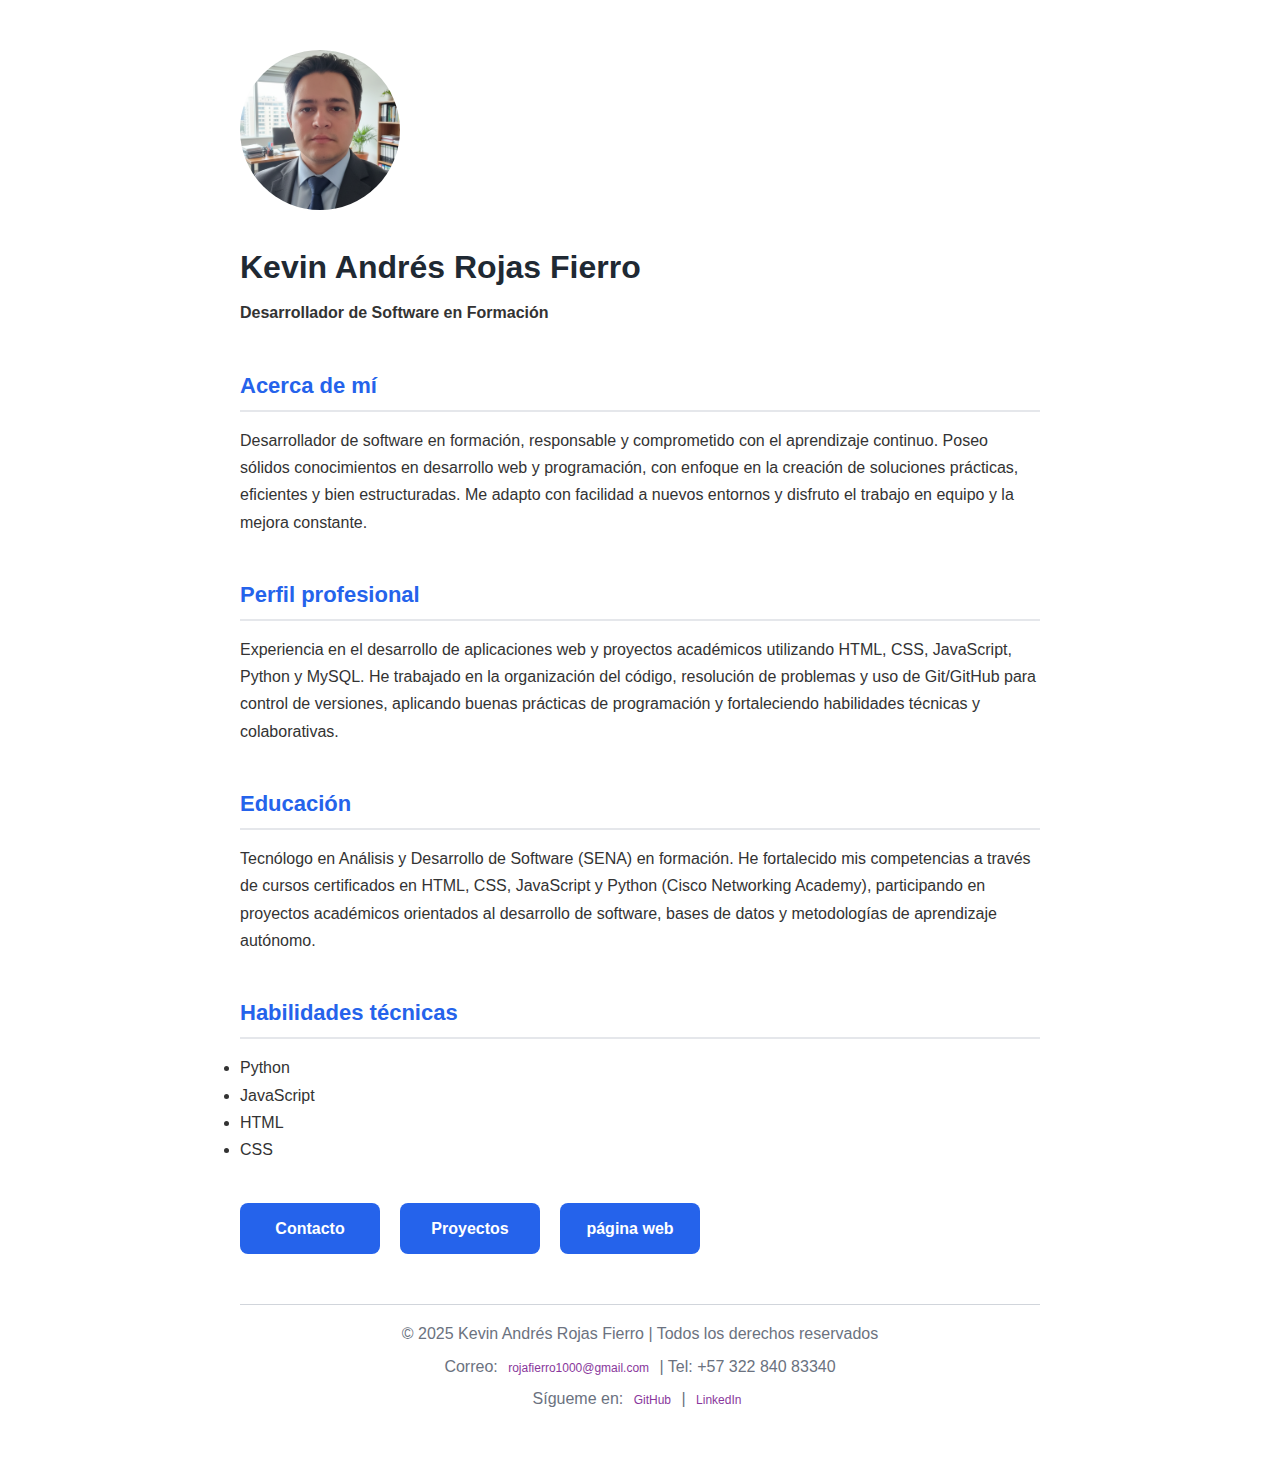
<file: index.html>
<!DOCTYPE html>
<html lang="es">
<head>
    <meta charset="UTF-8">
    <title>Hoja de Vida</title>
    <link rel="stylesheet" href="css/styles.css">
</head>
<body>

    <img src="img/foto.jpg" alt="Foto de perfil">

    <h1>Kevin Andrés Rojas Fierro</h1>
    <p><strong>Desarrollador de Software en Formación</strong></p>

    <section>
        <h2>Acerca de mí</h2>
        <p>
            Desarrollador de software en formación, responsable y comprometido con el aprendizaje continuo. Poseo sólidos conocimientos en desarrollo web y programación, con enfoque en la creación de soluciones prácticas, eficientes y bien estructuradas. Me adapto con facilidad a nuevos entornos y disfruto el trabajo en equipo y la mejora constante.
        </p>
    </section>
    
    <section>
        <h2>Perfil profesional</h2>
        <p>
            Experiencia en el desarrollo de aplicaciones web y proyectos académicos utilizando HTML, CSS, JavaScript, Python y MySQL. He trabajado en la organización del código, resolución de problemas y uso de Git/GitHub para control de versiones, aplicando buenas prácticas de programación y fortaleciendo habilidades técnicas y colaborativas.
        </p>
    </section>
    
    <section>
        <h2>Educación</h2>
        <ul>
            <li>
                <strong>Tecnólogo en Análisis y Desarrollo de Software (SENA)</strong> en formación. He fortalecido mis competencias a través de cursos certificados en HTML, CSS, JavaScript y Python (Cisco Networking Academy), participando en proyectos académicos orientados al desarrollo de software, bases de datos y metodologías de aprendizaje autónomo.
            </li>
        </ul>
    </section>

    <h2>Habilidades técnicas</h2>
    <ul>
        <li>Python</li>
        <li>JavaScript</li>
        <li>HTML</li>
        <li>CSS</li>
    </ul>

    <div class="botones">
        <a href="contacto.html" class="btn">Contacto</a>
        <a href="https://github.com/kevinroja/Proyecto_php" target="_blank" class="btn">Proyectos</a>
        <a href="https://kevinroja.github.io/Proyecto-sena/" target="_blank" class="btn">página web</a>
    </div>

    <footer>
        <p>&copy; 2025 Kevin Andrés Rojas Fierro | Todos los derechos reservados</p>
        <p>Correo: <a href="mailto:rojafierro1000@gmail.com">rojafierro1000@gmail.com</a> | Tel: +57 322 840 83340</p>
        <p>Sígueme en: 
            <a href="https://github.com/kevinroja" target="_blank">GitHub</a> | 
            <a href="https://www.linkedin.com/in/kevin-andres-rojas-fierro-281aa0241/" target="_blank">LinkedIn</a>
        </p>


</body>
</html>
</file>
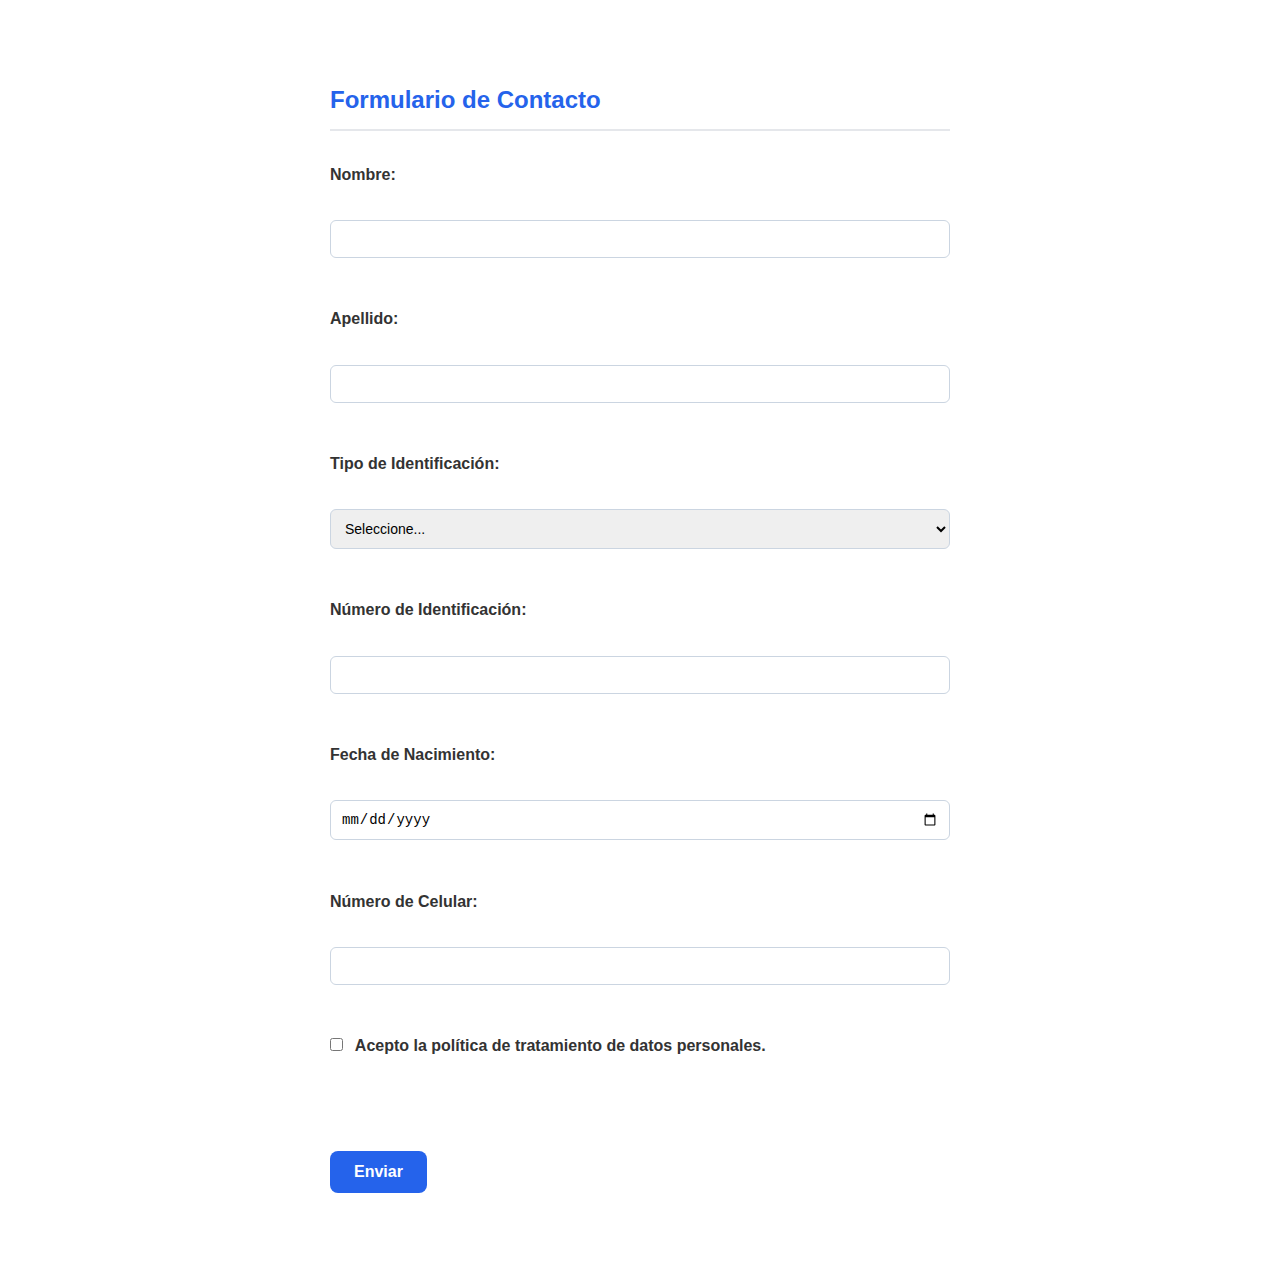
<file: contacto.html>
<!DOCTYPE html>
<html lang="es">
<head>
  <meta charset="UTF-8">
  <meta name="viewport" content="width=device-width, initial-scale=1.0">
  <title>Formulario de Contacto</title>
  <link rel="stylesheet" href="css/styles2.css">
</head>
</head>
<body>
  <h2>Formulario de Contacto</h2>
  <form action="#" method="post">
    <label for="nombre">Nombre:</label><br>
    <input type="text" id="nombre" name="nombre" required><br><br>

    <label for="apellido">Apellido:</label><br>
    <input type="text" id="apellido" name="apellido" required><br><br>

    <label for="tipo_id">Tipo de Identificación:</label><br>
    <select id="tipo_id" name="tipo_id" required>
      <option value="">Seleccione...</option>
      <option value="CC">Cédula de Ciudadanía</option>
      <option value="TI">Tarjeta de Identidad</option>
      <option value="PA">Pasaporte</option>
    </select><br><br>

    <label for="num_id">Número de Identificación:</label><br>
    <input type="number" id="num_id" name="num_id" required><br><br>

    <label for="fecha_nac">Fecha de Nacimiento:</label><br>
    <input type="date" id="fecha_nac" name="fecha_nac" required><br><br>

    <label for="celular">Número de Celular:</label><br>
    <input type="tel" id="celular" name="celular" pattern="[0-9]{10}" required><br><br>

    <label>
      <input type="checkbox" name="politica" required>
      Acepto la política de tratamiento de datos personales.
    </label><br><br>

    <button type="submit">Enviar</button>
  </form>
</body>
</html>
</file>
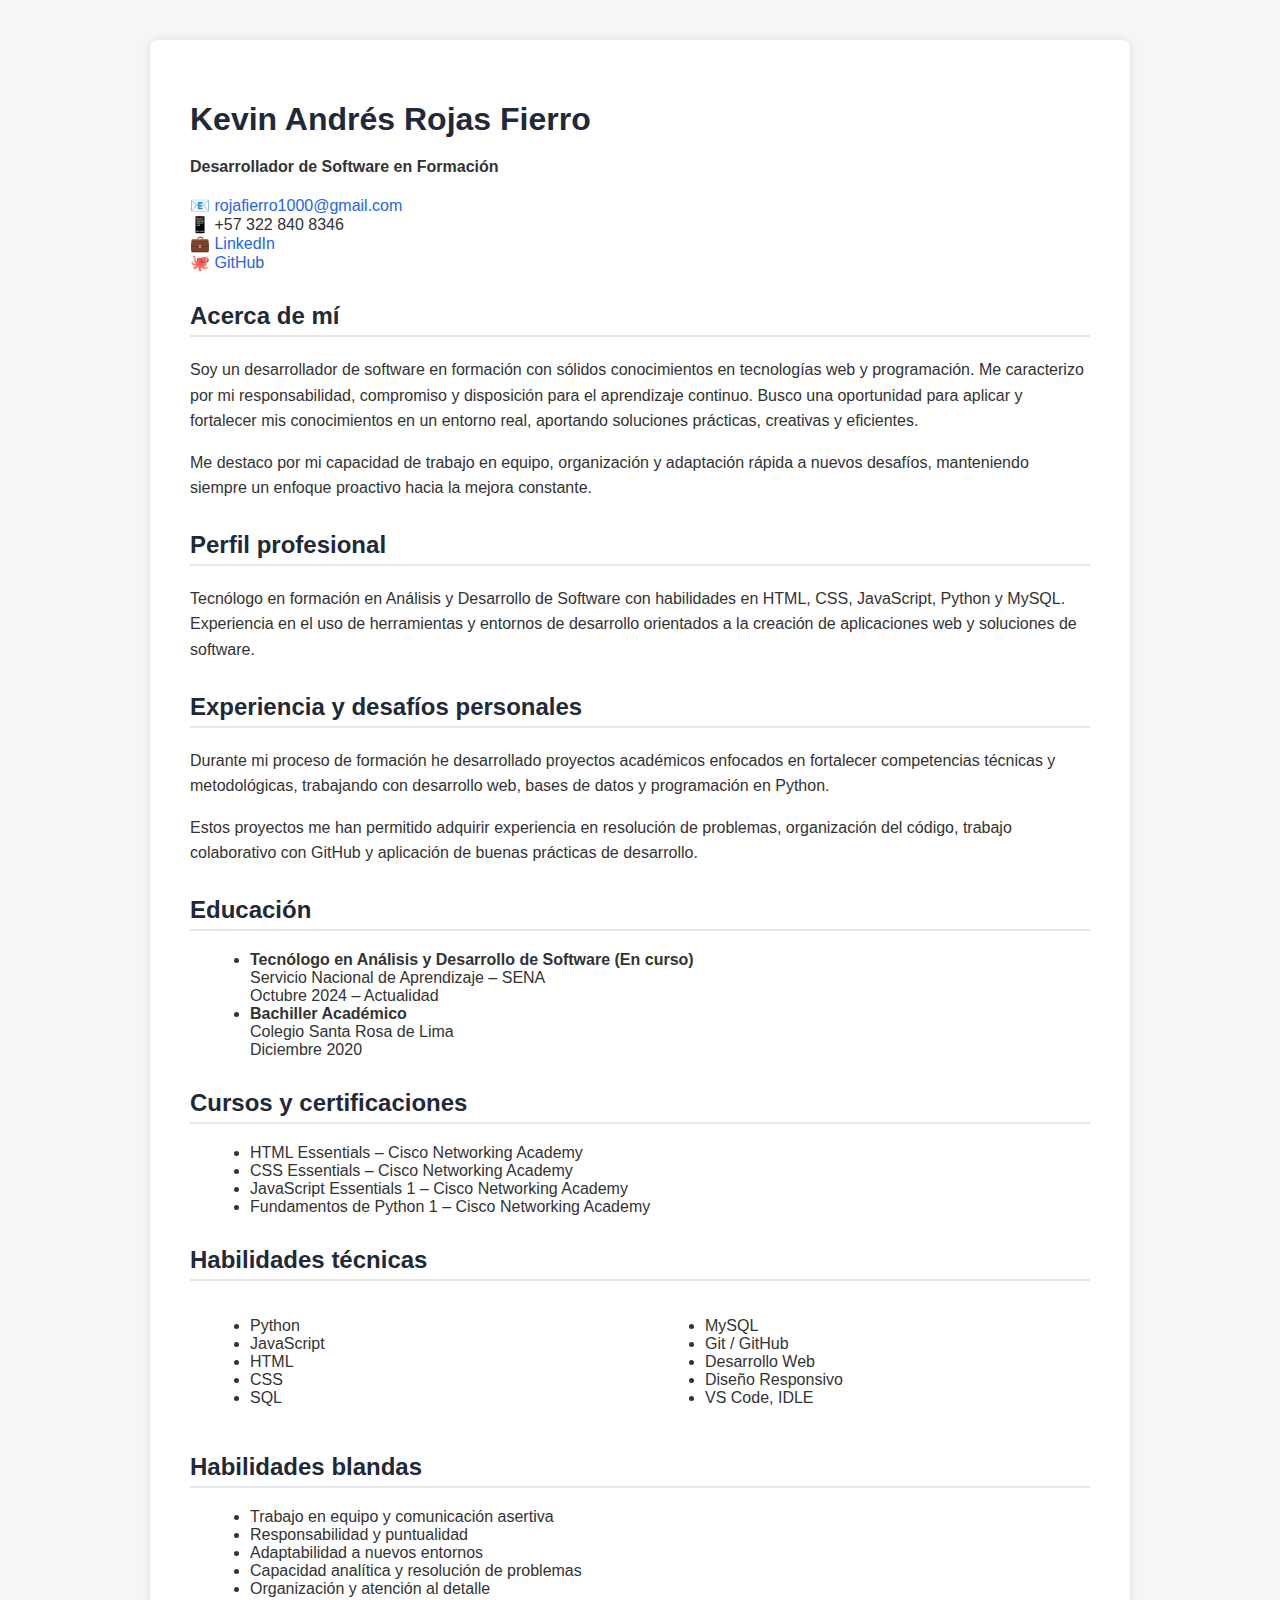
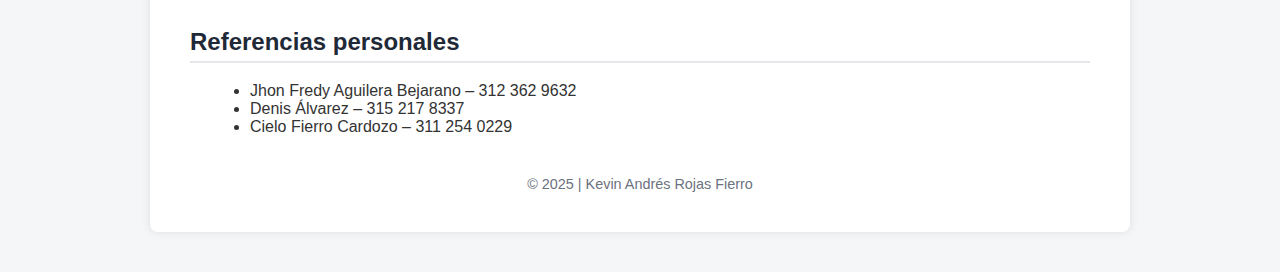
<file: hoja1.html>
<!DOCTYPE html>
<html lang="es">
<head>
    <meta charset="UTF-8">
    <meta name="viewport" content="width=device-width, initial-scale=1.0">
    <title>Kevin Andrés Rojas Fierro | Desarrollador de Software</title>
    <style>
        body {
            font-family: Arial, Helvetica, sans-serif;
            background-color: #f4f6f8;
            color: #333;
            margin: 0;
            padding: 0;
        }
        .container {
            max-width: 900px;
            margin: 40px auto;
            background: #ffffff;
            padding: 40px;
            border-radius: 8px;
            box-shadow: 0 0 10px rgba(0,0,0,0.1);
        }
        h1, h2 {
            color: #1f2937;
        }
        h1 {
            margin-bottom: 5px;
        }
        h2 {
            border-bottom: 2px solid #e5e7eb;
            padding-bottom: 5px;
            margin-top: 30px;
        }
        p {
            line-height: 1.6;
        }
        ul {
            margin-left: 20px;
        }
        .contact a {
            color: #2563eb;
            text-decoration: none;
        }
        .contact a:hover {
            text-decoration: underline;
        }
        .skills {
            display: grid;
            grid-template-columns: repeat(auto-fit, minmax(200px, 1fr));
            gap: 10px;
        }
        footer {
            text-align: center;
            margin-top: 40px;
            font-size: 0.9em;
            color: #6b7280;
        }
    </style>
</head>
<body>

    <div class="container">
        <header>
            <h1>Kevin Andrés Rojas Fierro</h1>
            <p><strong>Desarrollador de Software en Formación</strong></p>
            <div class="contact">
                📧 <a href="mailto:rojafierro1000@gmail.com">rojafierro1000@gmail.com</a><br>
                📱 +57 322 840 8346<br>
                💼 <a href="https://www.linkedin.com/in/kevin-andres-rojas-fierro-281aa0241/" target="_blank">LinkedIn</a><br>
                🐙 <a href="https://github.com/kevinroja" target="_blank">GitHub</a>
            </div>
        </header>

        <section>
            <h2>Acerca de mí</h2>
            <p>
                Soy un desarrollador de software en formación con sólidos conocimientos en tecnologías web y programación.
                Me caracterizo por mi responsabilidad, compromiso y disposición para el aprendizaje continuo.
                Busco una oportunidad para aplicar y fortalecer mis conocimientos en un entorno real, aportando
                soluciones prácticas, creativas y eficientes.
            </p>
            <p>
                Me destaco por mi capacidad de trabajo en equipo, organización y adaptación rápida a nuevos desafíos,
                manteniendo siempre un enfoque proactivo hacia la mejora constante.
            </p>
        </section>

        <section>
            <h2>Perfil profesional</h2>
            <p>
                Tecnólogo en formación en Análisis y Desarrollo de Software con habilidades en HTML, CSS, JavaScript,
                Python y MySQL. Experiencia en el uso de herramientas y entornos de desarrollo orientados a la creación
                de aplicaciones web y soluciones de software.
            </p>
        </section>

        <section>
            <h2>Experiencia y desafíos personales</h2>
            <p>
                Durante mi proceso de formación he desarrollado proyectos académicos enfocados en fortalecer
                competencias técnicas y metodológicas, trabajando con desarrollo web, bases de datos y programación
                en Python.
            </p>
            <p>
                Estos proyectos me han permitido adquirir experiencia en resolución de problemas, organización del
                código, trabajo colaborativo con GitHub y aplicación de buenas prácticas de desarrollo.
            </p>
        </section>

        <section>
            <h2>Educación</h2>
            <ul>
                <li>
                    <strong>Tecnólogo en Análisis y Desarrollo de Software (En curso)</strong><br>
                    Servicio Nacional de Aprendizaje – SENA<br>
                    Octubre 2024 – Actualidad
                </li>
                <li>
                    <strong>Bachiller Académico</strong><br>
                    Colegio Santa Rosa de Lima<br>
                    Diciembre 2020
                </li>
            </ul>
        </section>

        <section>
            <h2>Cursos y certificaciones</h2>
            <ul>
                <li>HTML Essentials – Cisco Networking Academy</li>
                <li>CSS Essentials – Cisco Networking Academy</li>
                <li>JavaScript Essentials 1 – Cisco Networking Academy</li>
                <li>Fundamentos de Python 1 – Cisco Networking Academy</li>
            </ul>
        </section>

        <section>
            <h2>Habilidades técnicas</h2>
            <div class="skills">
                <ul>
                    <li>Python</li>
                    <li>JavaScript</li>
                    <li>HTML</li>
                    <li>CSS</li>
                    <li>SQL</li>
                </ul>
                <ul>
                    <li>MySQL</li>
                    <li>Git / GitHub</li>
                    <li>Desarrollo Web</li>
                    <li>Diseño Responsivo</li>
                    <li>VS Code, IDLE</li>
                </ul>
            </div>
        </section>

        <section>
            <h2>Habilidades blandas</h2>
            <ul>
                <li>Trabajo en equipo y comunicación asertiva</li>
                <li>Responsabilidad y puntualidad</li>
                <li>Adaptabilidad a nuevos entornos</li>
                <li>Capacidad analítica y resolución de problemas</li>
                <li>Organización y atención al detalle</li>
            </ul>
        </section>

        <section>
            <h2>Referencias personales</h2>
            <ul>
                <li>Jhon Fredy Aguilera Bejarano – 312 362 9632</li>
                <li>Denis Álvarez – 315 217 8337</li>
                <li>Cielo Fierro Cardozo – 311 254 0229</li>
            </ul>
        </section>

        <footer>
            © 2025 | Kevin Andrés Rojas Fierro
        </footer>
    </div>

</body>
</html>
</file>
<file: css/styles.css>
/* ===== RESET BÁSICO ===== */
* {
    margin: 0;
    padding: 0;
    box-sizing: border-box;
}

/* ===== ESTILOS GENERALES ===== */
body {
    font-family: Arial, Helvetica, sans-serif;
    color: #333;
    line-height: 1.7;
    max-width: 900px;
    margin: auto;
    padding: 50px;
    background-color: #ffffff;
    border-radius: 8px;
}

/* ===== IMAGEN ===== */
img {
    width: 160px;
    height: 160px;
    object-fit: cover;
    border-radius: 50%;
    display: block;
    margin-bottom: 30px;
}

/* ===== ENCABEZADOS ===== */
h1 {
    font-size: 32px;
    margin-bottom: 5px;
    color: #1f2933;
}

h2 {
    font-size: 22px;
    margin-top: 40px;
    margin-bottom: 15px;
    color: #2563eb;
    border-bottom: 2px solid #e5e7eb;
    padding-bottom: 6px;
}

/* ===== TEXTO GENERAL ===== */
p {
    margin-bottom: 15px;
    font-size: 16px;
}

/* ===== SECCIONES UNIFORMES (Acerca de, Perfil, Educación) ===== */
/* Seleccionamos los párrafos, elementos de lista y negritas dentro de etiquetas <section> */
section p,
section li,
section strong {
    font-weight: normal !important; /* Quita la negrita por completo */
}

section ul {
    list-style: none; /* Quita los puntos de viñeta */
    padding-left: 0;
    margin-left: 0;
}

/* ===== BOTONES ===== */
.botones {
    margin-top: 40px;
    display: flex;
    flex-wrap: wrap; /* Permite que bajen si no caben en móviles */
    gap: 20px;
}

.btn {
    padding: 12px 22px;
    min-width: 140px;
    text-align: center;
    background-color: #2563eb;
    color: #ffffff;
    font-weight: bold;
    font-size: 16px;
    border-radius: 8px;
    text-decoration: none;
    transition: background-color 0.3s ease, transform 0.1s ease;
}

.btn:hover {
    background-color: #1e40af;
}

.btn:active {
    transform: scale(0.97);
}

/* ===== FOOTER ===== */
footer {
    margin-top: 50px;
    padding-top: 15px;
    border-top: 1px solid #d1d5db;
    text-align: center;
    font-size: 12px;
    color: #6b7280;
}

footer p {
    margin-bottom: 5px;
}

footer a {
    font-size: 12px;
    color: #89379c;
    text-decoration: none;
    margin: 0 6px;
}

footer a:hover {
    text-decoration: underline;
}

/* ===== RESPONSIVE ===== */
@media (max-width: 768px) {
    body {
        padding: 25px;
    }

    h1 {
        font-size: 26px;
    }

    h2 {
        font-size: 20px;
    }

    .botones {
        gap: 15px;
    }
    
    .btn {
        width: 100%; /* Botones de ancho completo en móvil */
    }
}
</file>
<file: css/styles2.css>
/* ===== RESET BÁSICO ===== */
* {
    margin: 0;
    padding: 0;
    box-sizing: border-box;
}

/* ===== ESTILO GENERAL ===== */
body {
    font-family: Arial, Helvetica, sans-serif;
    background-color: #f4f6f8;
    color: #333;
    line-height: 1.7;

    max-width: 700px;
    margin: 40px auto;
    padding: 40px;
    background-color: #ffffff;
    border-radius: 8px;
}

/* ===== TÍTULO ===== */
h2 {
    margin-bottom: 30px;
    color: #2563eb;
    border-bottom: 2px solid #e5e7eb;
    padding-bottom: 8px;
}

/* ===== FORMULARIO ===== */
form {
    margin-top: 20px;
}

/* ===== ETIQUETAS ===== */
label {
    font-weight: bold;
    display: block;
    margin-bottom: 5px;
}

/* ===== CAMPOS ===== */
input,
select {
    width: 100%;
    padding: 10px;
    margin-bottom: 20px;

    border: 1px solid #cbd5e1;
    border-radius: 6px;
    font-size: 14px;
}

/* ===== CHECKBOX ===== */
input[type="checkbox"] {
    width: auto;
    margin-right: 8px;
}

/* ===== BOTÓN ===== */
button {
    margin-top: 20px;
    padding: 12px 24px;

    background-color: #2563eb;
    color: #ffffff;
    font-size: 16px;
    font-weight: bold;

    border: none;
    border-radius: 8px;
    cursor: pointer;

    transition: background-color 0.3s ease, transform 0.1s ease;
}

/* Hover */
button:hover {
    background-color: #1e40af;
}

/* Click */
button:active {
    transform: scale(0.97);
}

/* ===== RESPONSIVE ===== */
@media (max-width: 768px) {
    body {
        padding: 25px;
    }
}
</file>
